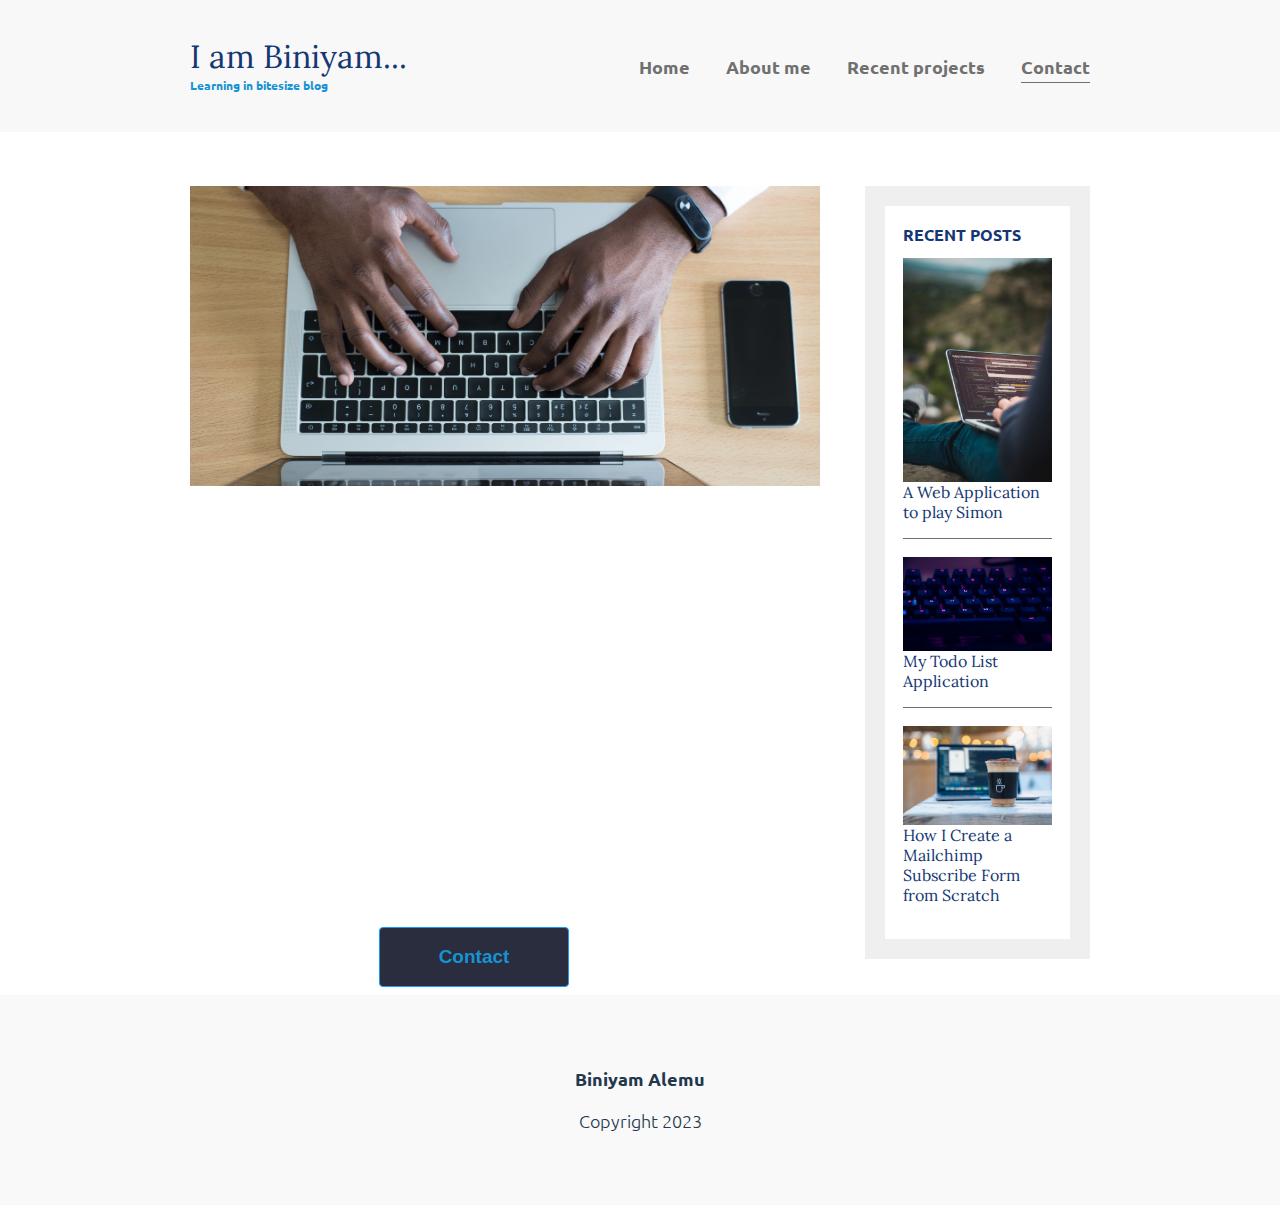
<file: contact.html>
<!DOCTYPE html>
<html lang="en">

<head>
    <meta charset="UTF-8">
    <meta name="viewport" content="width=device-width, initial-scale=1.0">
    <meta http-equiv="X-UA-Compatible" content="ie=edge">
    <link href="https://fonts.googleapis.com/css?family=Lora|Ubuntu:300,400,700&display=swap" rel="stylesheet">
    <link rel="stylesheet" href="style.css">
    <title>Contact</title>
</head>

<body>
    <header>
        <div class="container container-flex">
            <div class="site-title">
                <h1>I am Biniyam...</h1>
                <p class="subtitle">Learning in bitesize blog </p>
            </div>
            <nav>
                <ul>
                    <li><a href="index.html">Home</a></li>
                    <li><a href="about.html">About me</a></li>
                    <li><a href="projects.html">Recent projects</a></li>
                    <li><a class="current-page" href="contact.html">Contact</a></li>
                </ul>
            </nav>
        </div> <!-- / .container -->
    </header>

    <div class="container container-flex">
        <main role="main">
            <img src="images/contact me.jpg" class="image-full" alt="">

            <button><a href="mailto:abigiyabiniyam@gmail.com">Contact</a></button>

        </main>

        <aside class="sidebar">

            <div class="sidebar-widget">
                <h2 class="widget-title">RECENT POSTS</h2>
                <div class="widget-recent-post">
                    <h3 class="widget-recent-post-title">A Web Application to play Simon</h3>
                    <img src="images/proj-2.jpg" alt=""
                        class="widget-image">
                </div>
                <div class="widget-recent-post">
                    <h3 class="widget-recent-post-title">My Todo List Application</h3>
                    <img src="images/proj-3.jpg" alt=""
                        class="widget-image">
                </div>
                <div class="widget-recent-post">
                    <h3 class="widget-recent-post-title">How I Create a Mailchimp Subscribe Form from Scratch</h3>
                    <img src="images/proj-4.jpg" alt=""
                        class="widget-image">
                </div>
            </div>

        </aside>

    </div>


    <footer>
        <p><strong>Biniyam Alemu</strong></p>
        <p>Copyright 2023</p>
    </footer>


</body>

</html>
</file>
<file: style.css>
/*  Fonts
-----
font-family: 'Lora', serif;
font-family: 'Ubuntu', sans-serif;
*/

body {
    margin: 0;
    font-family: 'Ubuntu', sans-serif;
    font-size: 1.125rem;
    font-weight: 300;
}

img {
    max-width: 100%;
    display: block;
}

.image-full {
    max-height: 300px;
    width: 100%;
    object-fit: cover;
    margin-bottom: 2em;
}

.profile-image-full {
    /* max-height: 300px; */
    width: 100%;
    object-fit: cover;
    margin-bottom: 2em;
}

/* =================
Typography
================= */

h1,
h2,
h3 {
    font-family: 'Lora', serif;
    font-weight: 400;
    color: #143774;
    margin-top: 0;
}

h1 {
    font-size: 2rem;
    margin: 0;
}

h3 {
    color: #1792d2;
}

a {
    color: #1792d2;
}

a:hover,
a:focus {
    color: #143774;
}

strong {
    font-weight: 700;
}

/* h1 subtitle */
.subtitle {
    font-weight: 700;
    color: #1792d2;
    font-size: .75rem;
    margin: 0;
}

.article-title {
    font-size: 1.5rem;
}

.article-read-more,
.article-info {
    font-size: .875rem;
}

.article-read-more {
    color: #1792d2;
    text-decoration: none;
    font-weight: 700;
}

.article-read-more:hover,
.article-read-more:focus {
    color: #143774;
    text-decoration: underline;
}

.article-info {
    margin: 2em 0;
}

.widget-title,
.widget-recent-post-title {
    font-size: 1rem;
}

.widget-title {
    font-family: 'Ubuntu', sans-serif;
    font-weight: 700;
}

.widget-recent-post-title {
    color: #143774;
}


/* =================
Layout
================= */

.container {
    width: 90%;
    max-width: 900px;
    margin: 0 auto;
}

.container-flex {
    display: flex;
    flex-direction: column;
    justify-content: space-between;
}

header {
    background: #f8f8f8;
    padding: 2em 0;
    text-align: center;
    margin-bottom: 3em;
}

footer {
    background: #f9f9f9;
    color: #23374d;
    text-align: center;
    padding: 3em 0;
}

button {
    color: #9452aa;
    background-color: #292D3E;
    border: 1px solid #1D9AF2;
    border-radius: 4px;
    padding: 0 15px;
    margin-bottom: 2em;
    cursor: pointer;
    height: 60px;
    width: 10em;
    font-size: 19px;
    font-weight: bold;
    position: relative;
    top: 50%;
    left: 30%;
    transition: all 0.2s ease-in-out;

}

button a {
    text-decoration: none;
}

button:hover {
    box-shadow: 1px 1px #53a7ea, 2px 2px #53a7ea, 3px 3px #53a7ea;
    transform: translateX(-3px);
}

/*Tech-Stack */

 .tech-stack {
    display: inline-block;

}

.tech-stack-type {
    display: inline-block;
   
    margin: 2em;
    background: #efefef;
    width: 10em;
    border-radius: 1em;
}

.tech-stack-type div {
    align-items: flex-start;
}
.tech-stack-type h2{
    text-align: center;
}

.tech-stack-type li {
    list-style: none;
    text-align: left;
    margin: 0;
}



@media (min-width: 675px) {
    header {
        text-align: left;
    }

    .container-flex {
        flex-direction: row;
    }

    main {
        width: 70%;
    }

    aside {
        width: 25%;
        min-width: 200px;
        margin-left: 1em;
    }
}

/* navigation */

nav ul {
    list-style: none;
    padding: 0;
    display: flex;
    justify-content: center;
}

nav li {
    margin-left: 2em;
}

nav a {
    text-decoration: none;
    color: #707070;
    font-weight: 700;
    padding: .25em 0;
}

nav a:hover,
nav a:focus {
    color: #1792d2;
}

.current-page {
    border-bottom: 1px solid #707070;
}

.current-page:hover {
    color: #707070;
}

@media (max-width: 675px) {
    nav ul {
        flex-direction: column;
    }

    nav li {
        margin: .5em 0;
    }
}

/* articles */

.article-featured {
    border-bottom: #707070 1px solid;
    padding-bottom: 2em;
    margin-bottom: 2em;
}

.article-recent {
    display: flex;
    flex-direction: column;
    margin-bottom: 2em;
}

.article-recent-main {
    order: 2;
}

.article-recent-secondary {
    order: 1;
}

@media (min-width: 675px) {
    .article-recent {
        flex-direction: row;
        justify-content: space-between;
    }

    .article-recent-main {
        width: 68%;
    }

    .article-recent-secondary {
        width: 30%;
    }

    .article-featured {
        display: flex;
        flex-direction: column;
    }

    .article-image {
        order: -2;
        min-height: 250px;
        object-fit: cover;
        /* object-position: left; */
    }

    .article-info {
        order: -1;
    }
}

/* widgets */

.sidebar-widget {
    border: 20px solid #efefef;
    margin-bottom: 2em;
    padding: 1em;
}

.widget-recent-post {
    display: flex;
    flex-direction: column;
    border-bottom: 1px solid #707070;
    margin-bottom: 1em;
}

.widget-recent-post:last-child {
    border: 0;
    margin: 0;
}

.widget-image {
    order: -1;
}
</file>
